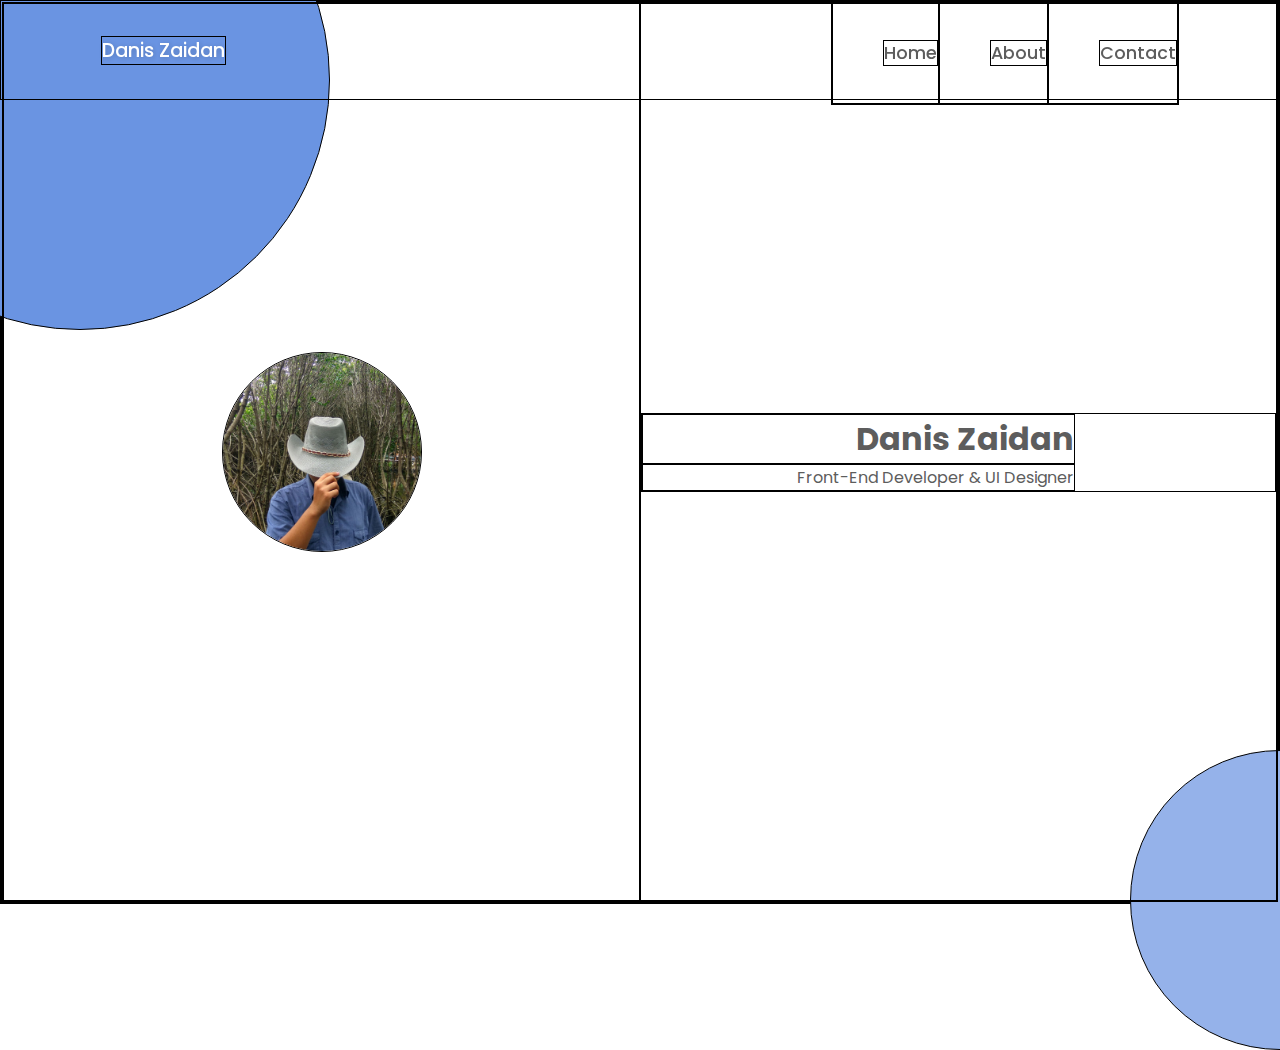
<file: index.html>
<!DOCTYPE html>
<html lang="en">

<head>
    <meta charset="UTF-8">
    <meta name="viewport" content="width=device-width, initial-scale=1.0">
    <meta http-equiv="X-UA-Compatible" content="ie=edge">
    <title>Danis Zaidan</title>

    <link href="https://fonts.googleapis.com/css?family=Poppins:300,400,500&display=swap" rel="stylesheet">
    <link rel="stylesheet" href="css/style.css">
    <style>
        * {
            border: 1px solid black;
        }
    </style>
</head>

<body>

    <nav>
        <div class="menu-mobile">
            <div id="menu-button" onclick="toggleMenu();">
                <span></span>
                <span></span>
                <span></span>
            </div>
        </div>
        <a class="logo" href="index.html">Danis Zaidan</a>
        <ul id="menu-list">
            <li><a href="contact.html">Contact</a></li>
            <li><a href="about.html">About</a></li>
            <li><a href="index.html">Home</a></li>
        </ul>
    </nav>

    <div class="circle-top"></div>
    <div class="circle-bottom"></div>

    <main>
        <div class="section-half flex-center" id="photo-frame">
            <img class="photo-profile" src="image/danis.jpg" alt="image">
        </div>
        <div class="section-half">
            <div class="intro">
                <h1>Danis Zaidan</h1>
                <p>Front-End Developer & UI Designer</p>
            </div>
        </div>
    </main>

    <script src="js/script.js"></script>

</body>

</html>
</file>
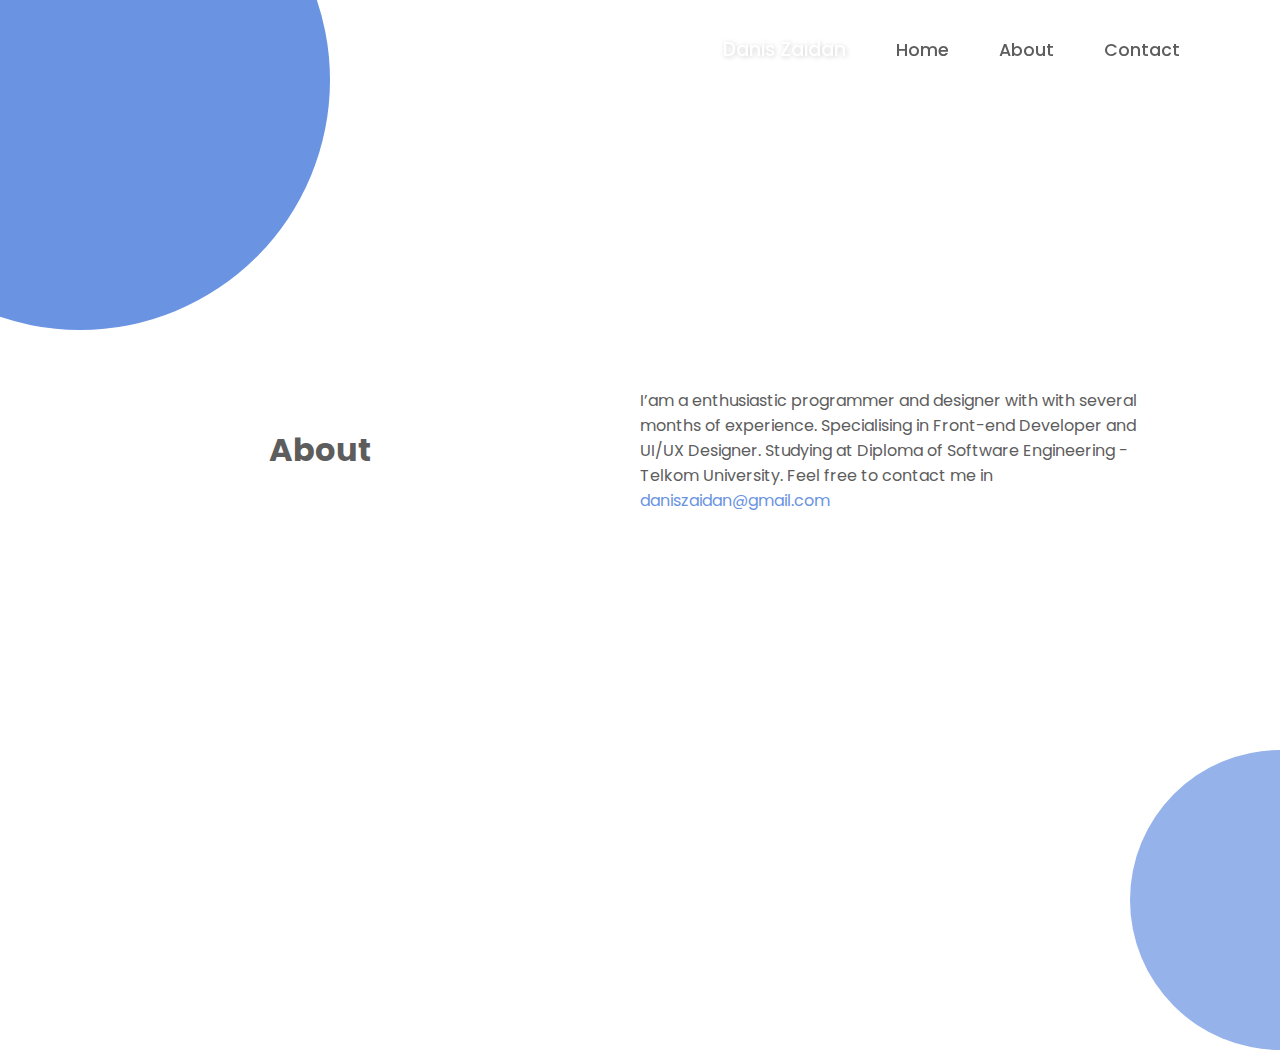
<file: about.html>
<!DOCTYPE html>
<html lang="en">

<head>
    <meta charset="UTF-8">
    <meta name="viewport" content="width=device-width, initial-scale=1.0">
    <meta http-equiv="X-UA-Compatible" content="ie=edge">
    <title>Danis Zaidan - About</title>

    <link href="https://fonts.googleapis.com/css?family=Poppins:300,400,500&display=swap" rel="stylesheet">
    <link rel="stylesheet" href="css/style.css">
    <style>
        * {
            /* border: 1px solid black; */
        }
    </style>
</head>

<body>

    <nav>
        <ul>
            <a class="logo" href="index.html">Danis Zaidan</a>
            <li><a href="contact.html">Contact</a></li>
            <li><a href="about.html">About</a></li>
            <li><a href="index.html">Home</a></li>
        </ul>
    </nav>

    <div class="circle-top"></div>
    <div class="circle-bottom"></div>

    <main>
        <div class="section-half flex-center">
            <h1>About</h1>
        </div>
        <div class="section-half">
            <p class="main-description">
                I’am a enthusiastic programmer and designer with with several months of experience. Specialising in
                Front-end Developer
                and UI/UX Designer.

                Studying at Diploma of Software Engineering - Telkom University. Feel free to contact me in
                <a href="mailto:daniszaidan@gmail.com">daniszaidan@gmail.com</a>
            </p>
        </div>
    </main>

    <script src="js/script.js"></script>

</body>

</html>
</file>
<file: css/style.css>
*{
    margin: 0;
    padding: 0;  
    box-sizing: border-box;
    text-decoration: none;
}
body{
    overflow-x: hidden;
    overflow-y: hidden;
}
body, h1, h2, h3, h4, h5, a, p, button{
    font-family: 'Poppins', sans-serif;
    color: #5d5d5d;
}
.flex-center{
    display: flex;
    justify-content: center;
    align-content: center;
}
.background-blue{
    background-color: #6A94E2;
}
.circle-top{
    position: absolute;
    top: -170px;
    left: -170px;
    background-color: #6A94E2;
    width: 500px;
    height: 500px;
    border-radius: 50%;
    z-index: 1;
}
.circle-bottom{
    position: absolute;
    bottom: -150px;
    right: -150px;
    background-color: #95b2ea;
    width: 300px;
    height: 300px;
    border-radius: 50%;
    z-index: 1;
}
nav{
    position: fixed;
    z-index: 99;
    width: 100%;
    height: 100px;
    top: 0px;
    left: 0px;
    padding: 0 100px;
}
nav .logo{
    line-height: 100px;
    color: white;
    font-size: 1.2rem;
    font-weight: 500;
    text-shadow: 1px 1px 5px rgba(26, 26, 26, .2);
    position: relative;
    z-index: 4;
}
nav .menu-mobile{
	display: none;
	width: 100%;
}

nav .menu-mobile a{
	display: block;
	line-height: 60px;
	text-align: center;
}
nav ul{
    float: right;
    transition: all .3s;
    position: relative;
    z-index: 3;
}
nav ul li{
    list-style: none;
    float: right;
}
nav ul li a{
    line-height: 100px;
    margin-left: 50px;
    text-decoration: none;
    font-size: 1.1rem;
    font-weight: 500;
    transition: all .3s;
}
nav ul li a:hover{
    color: #95b2ea;
}
main{
    width: 100%;
    height: 100vh;
    overflow: hidden;
    position: relative;
    z-index: 2;
}
.section-half{
    width: 50%;
    height: 100%;
    float: left;
    position: relative;
    display: flex;
    align-items: center;
    /* padding: 100px; */
}
.photo-profile{
    width: 200px;
    height: 200px;
    border-radius: 50%;
}
.intro{
    width: 100%;
    padding-right: 200px;
}
.intro h1, .intro p{
    text-align: right;
}
main .main-description{
    margin-right: 100px;
}
main .main-description a{
    color: #6A94E2;
}
.social-media{
    width: 100%;
    height: 60px;
}
.social-media a{
    width: 60px;
    height: 60px;
    display: contents;
    border-radius: 50%;
    cursor: pointer;
    overflow: hidden;
}
.social-media-icon{
    width: 60px;
    height: 60px;
    float: left;
    margin: 0 10px;
    border-radius: 50%;
    overflow: hidden;
    transition: all .5s;
}
.social-media-icon:hover{
    background-color: #6A94E2;
    color: white;
}
.social-media-icon i{
    font-size: 1.5rem;
    text-align: center;
    width: 100%;
    height: 100%;
    line-height: 60px;
}

/*Desktop (Smaller 1024px)*/
@media (max-width: 1024px){
    .intro {
        padding-right: 150px;
    }
}

/*Tablet (Smaller 760px)*/
@media (max-width: 760px){
    nav{
        background: #6A94E2;
        padding: 0px;
        height: 60px;
        display: flex;
        justify-content: center;
        box-shadow: 0px 0px 80px 0px rgba(0,0,0,.1);
    }
    nav .menu-mobile{
		display: block;
		position: absolute;
		z-index: 99;
		background: white;
		cursor: pointer;
		box-shadow: 0 1px 20px 0 rgba(46,61,73,.2);
	}
	nav .menu-mobile a{
		font-weight: 500;
    }
    #menu-button{
		position: absolute;
		width: 25px;
		display: inline-block;
		cursor: pointer;
		margin: 19px;
		z-index: 99;
	}
	#menu-button span{
		height: 3px;
		background: white;
		margin-bottom: 5px;
		display: block;
	}
	#menu-button span:nth-child(2){
		width: 75%;
    }
    nav .logo {
        line-height: 60px;
        text-align: center;
    }
    nav ul{
		position: absolute;
		top: -240px;
		overflow: hidden;
		z-index: 1;
        width: 100%;
        display: flex;
        justify-content: center;
        align-items: center;
        flex-direction: column;
	}	
	.menu-open{
		top: 60px;
		z-index: 1;
	}
	nav ul li{
		width: 100%;
		background: white;
    }
    nav ul li a {
        line-height: 60px;
        width: 100%;
        display: block;
        margin-left: 0px;
        text-align: center;
    }
    
    main {
        height: auto;
        overflow: auto;
    }
    .section-half {
        width: 100%;
        height: auto;
        padding: 50px 0;
    }
    #photo-frame{
        margin-top: 100px;
    }
    .intro {
        padding-right: 0px;
    }
    .intro h1, .intro p {
        text-align: center;
    }
}

/*Phone (Smaller 480px)*/
@media (max-width: 480px){

}
</file>
